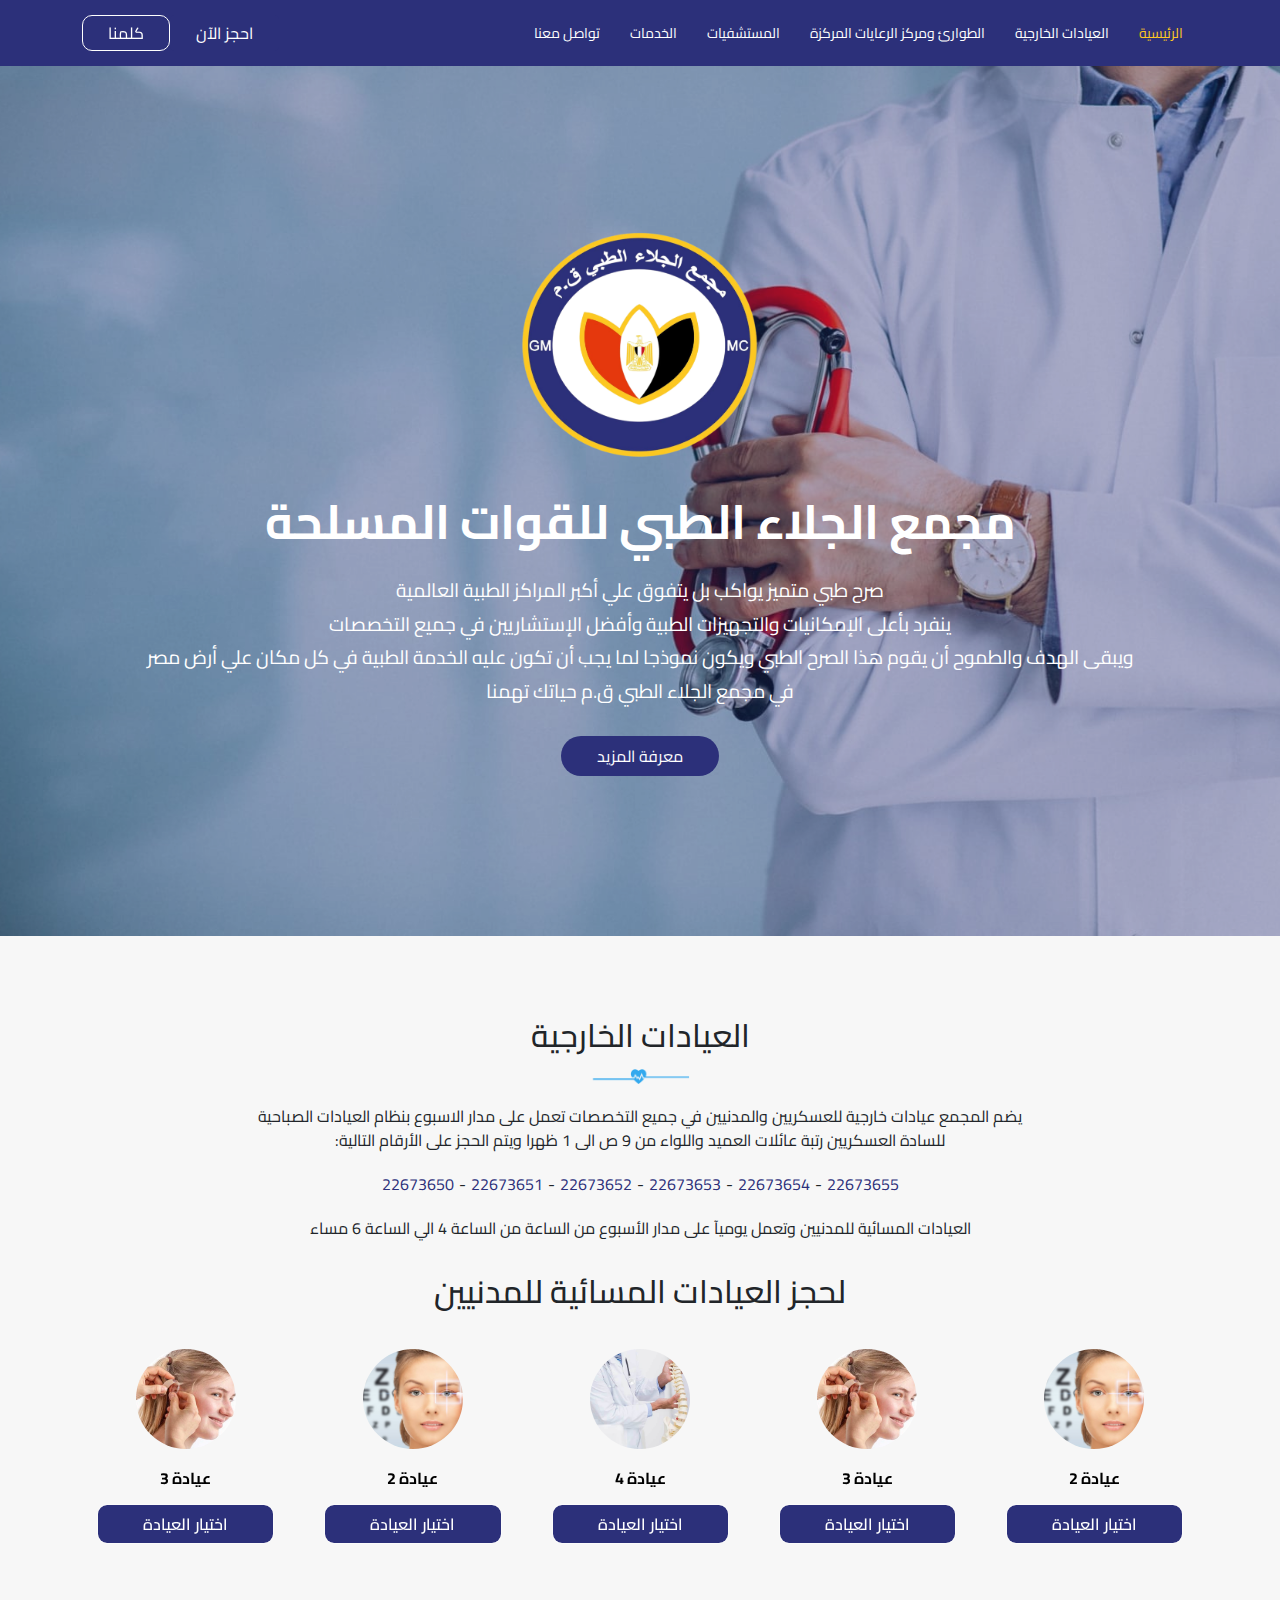
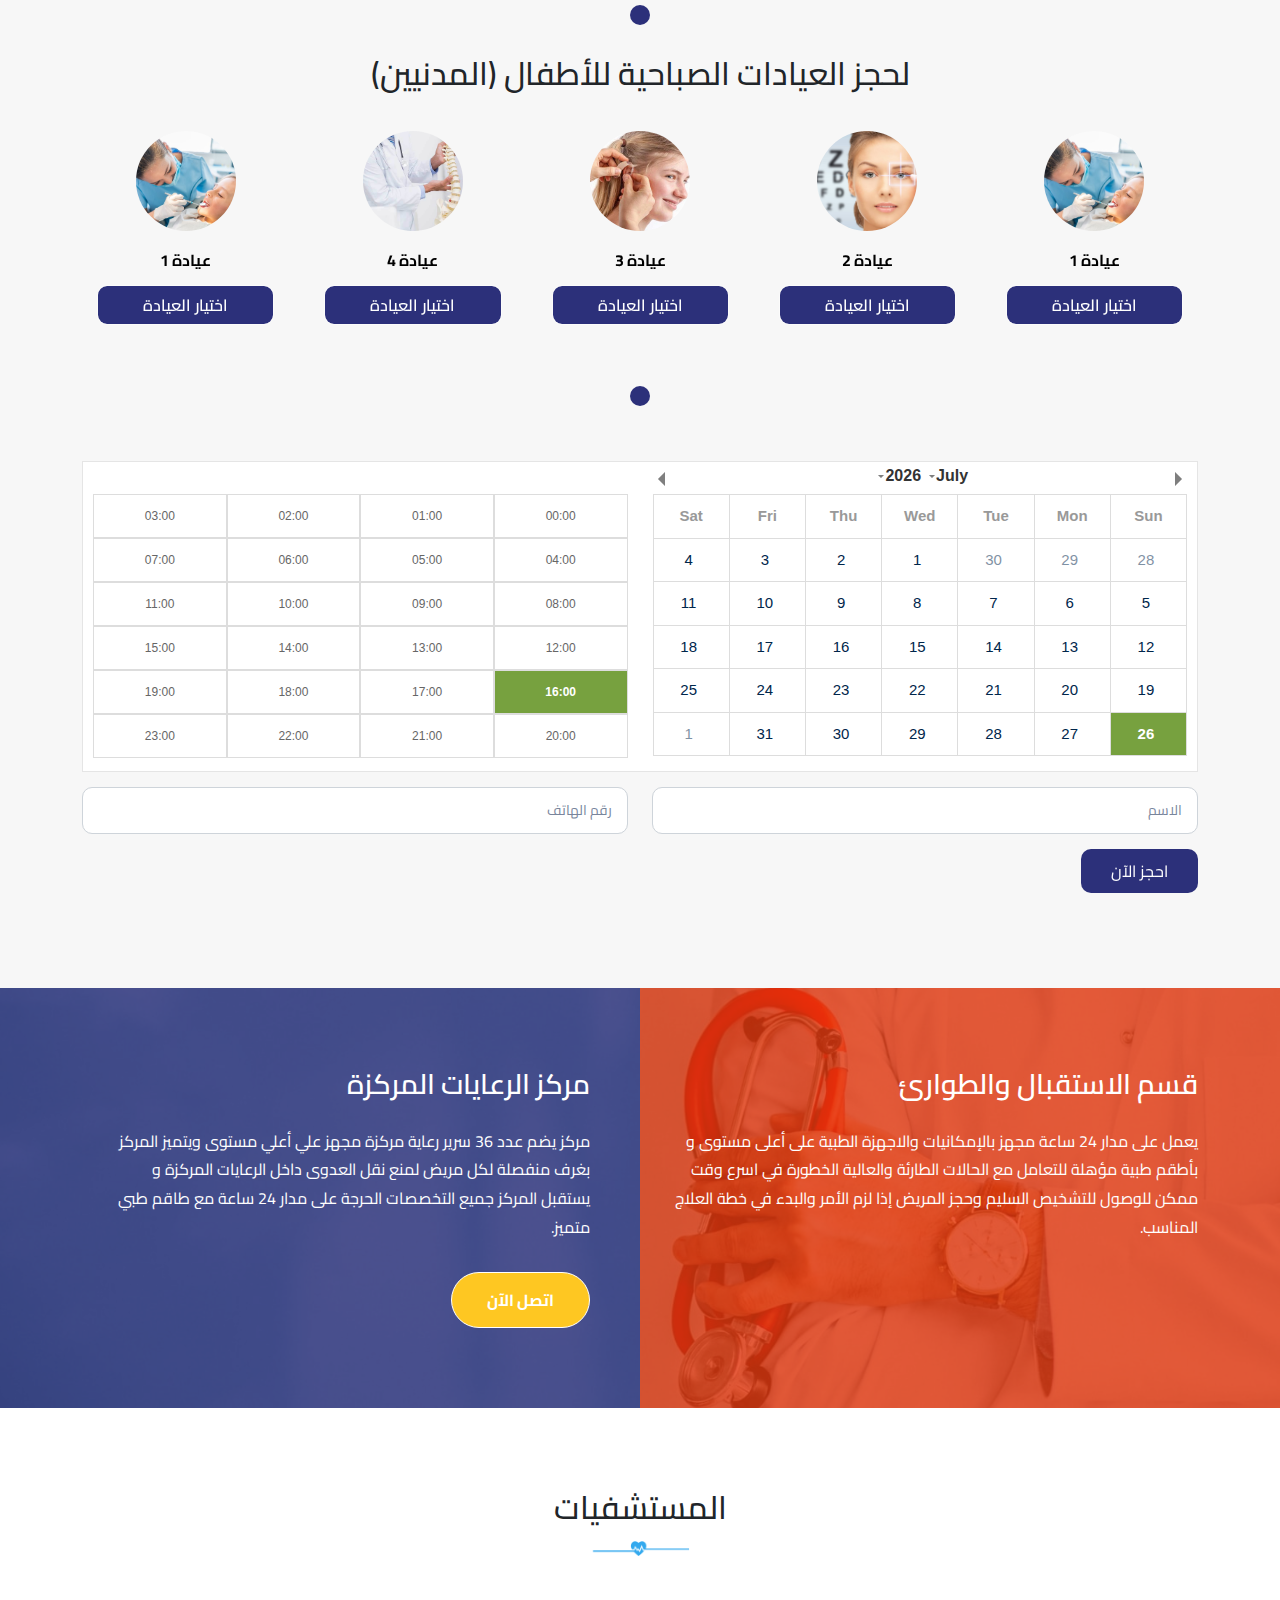
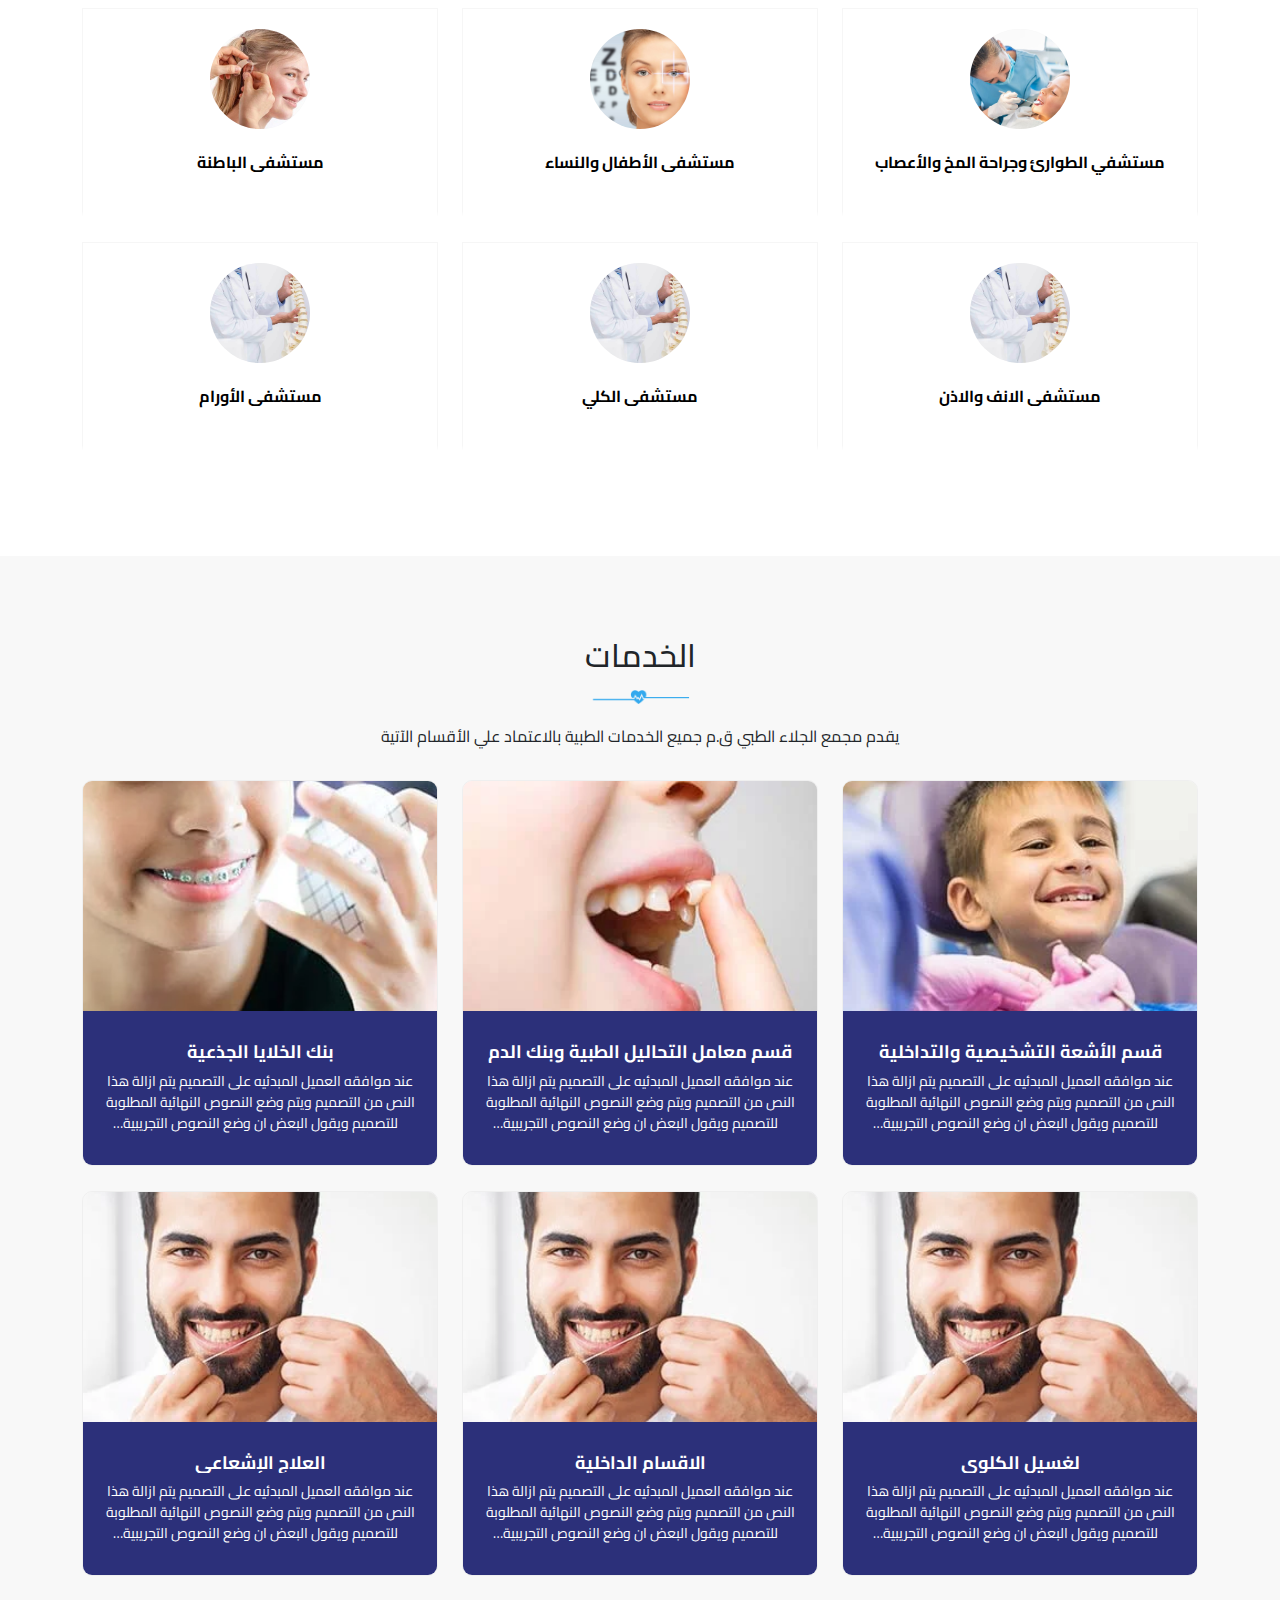
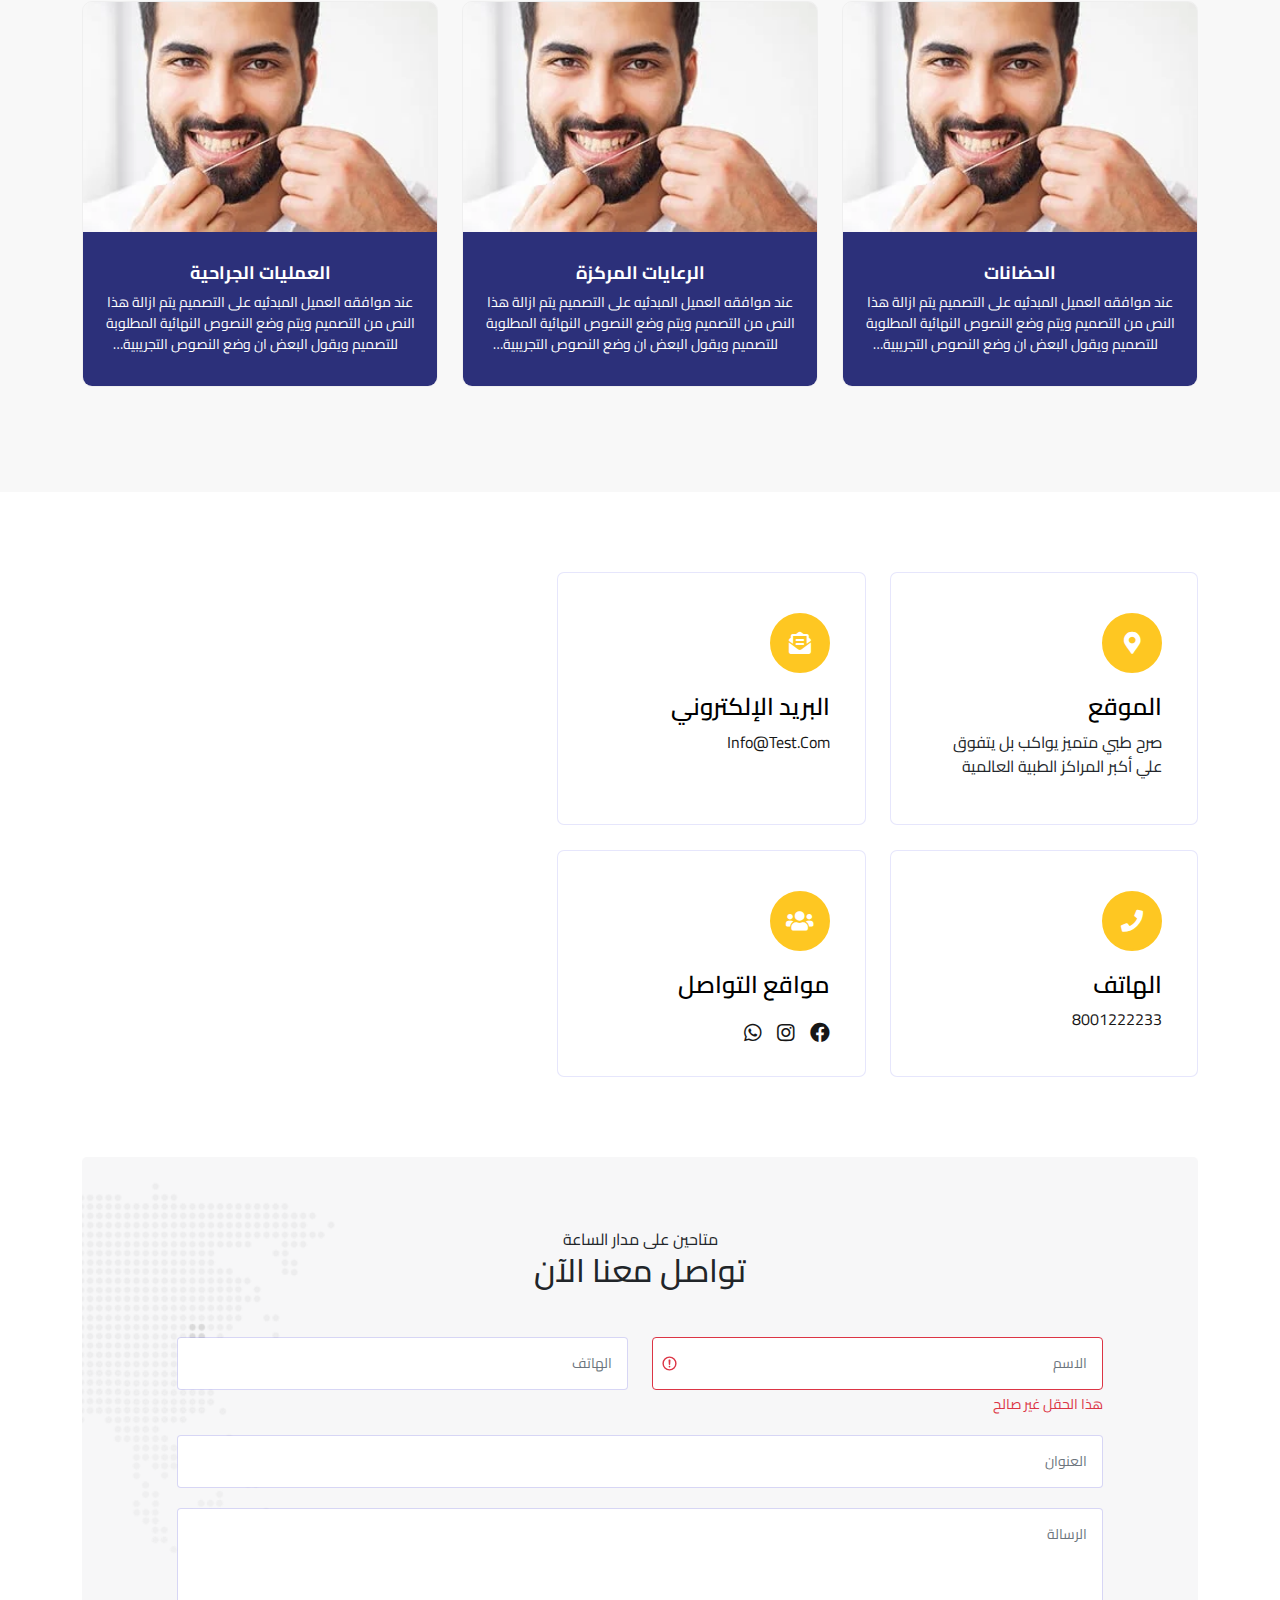
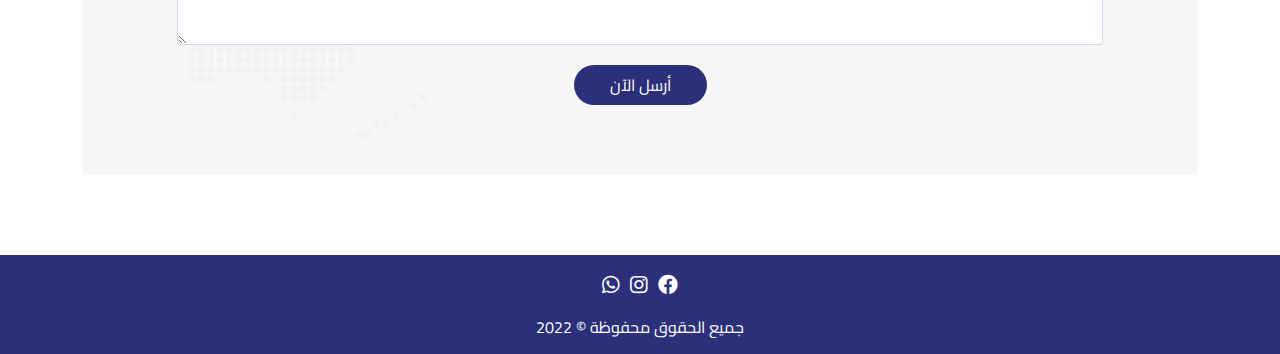
<file: index.html>
<!DOCTYPE html>
<html lang="ar" dir="rtl">
  <head>
    <meta charset="UTF-8">
    <meta http-equiv="X-UA-Compatible" content="IE=edge">
    <meta name="viewport" content="width=device-width, initial-scale=1.0">
    <title>مجمع الجلاء الطبي للقوات المسلحة</title>
    <meta name="description" content="">
    <meta name="keywords" content="">
    <meta name="author" content="">
    <meta property="og:title" content="">
    <meta property="og:type" content="">
    <meta property="og:url" content="">
    <meta property="og:image" content="">
    <meta http-equiv="Content-Type" content="text/html; charset=utf-8">
    <link rel="shortcut icon" href="images/favicon.png"><!--[if lt IE 9]>
<script src="//cdnjs.cloudflare.com/ajax/libs/html5shiv/r29/html5.min.js">
</script>
<![endif]-->
    <link rel="preconnect" href="https://fonts.googleapis.com">
    <link rel="preconnect" href="https://fonts.gstatic.com" crossorigin>
    <link href="https://fonts.googleapis.com/css2?family=Cairo:wght@400;500;600;700;800&amp;display=swap" rel="stylesheet">
    <link rel="stylesheet" href="css/plugins.css">
    <link rel="stylesheet" href="css/style.css">
  </head>
  <body>
    <div class="main-wrapper">
      <!--header part-->
      <header>
        <nav class="navbar navbar-expand-lg navbar-light">
          <div class="container">
            <button class="navbar-toggler" type="button" data-bs-toggle="collapse" data-bs-target="#navbarNavDropdown" aria-controls="navbarNavDropdown" aria-expanded="false" aria-label="Toggle navigation"><span></span></button>
            <div class="buttons">
              <div class="butt appoint"><a class="btn" href="#clinics">احجز الآن  </a></div>
              <div class="butt call">   <a class="btn hvr-sweep-to-top" type="button" href="tel:011111111">كلمنا   </a></div>
            </div>
            <div class="collapse navbar-collapse" id="navbarNavDropdown">
              <ul class="navbar-nav">
                <li class="nav-item"><a class="nav-link active" aria-current="page" href="">الرئيسية</a></li>
                <li class="nav-item"><a class="nav-link" href="#clinics">العيادات الخارجية </a></li>
                <li class="nav-item"><a class="nav-link" href="#emergency">الطوارئ ومركز الرعايات المركزة  </a></li>
                <li class="nav-item"><a class="nav-link" href="#hospitals">المستشفيات </a></li>
                <li class="nav-item"><a class="nav-link" href="#services">الخدمات</a></li>
                <li class="nav-item"><a class="nav-link" href="#contact">تواصل معنا</a></li>
              </ul>
            </div>
          </div>
        </nav>
      </header>
      <!--header part-->
      <div class="modals">
        <!--success modal-->
        <div class="modal success-modal fade" id="successModal" tabindex="-1" aria-labelledby="successModalLabel" aria-hidden="true">
          <div class="modal-dialog modal-dialog-centered">
            <div class="modal-content">
              <div class="modal-body">
                <div class="icon"><i class="fa-solid fa-check"></i></div>
                <div class="text">
                  <h5 class="modal-title" id="successModalLabel">success</h5>
                  <p>thank your for your subscription</p>
                </div>
              </div>
              <div class="modal-footer">
                <button class="btn btn-secondary" type="button" data-bs-dismiss="modal">Close</button>
              </div>
            </div>
          </div>
        </div>
        <!--success modal-->
        <!--failed modal-->
        <div class="modal failed-modal fade" id="failedModal" tabindex="-1" aria-labelledby="failedModalLabel" aria-hidden="true">
          <div class="modal-dialog modal-dialog-centered">
            <div class="modal-content">
              <div class="modal-body">
                <div class="icon"><i class="fa-solid fa-xmark"></i></div>
                <div class="text">
                  <h5 class="modal-title" id="failedModalLabel">failed</h5>
                  <p>example of error message</p>
                </div>
              </div>
              <div class="modal-footer">
                <button class="btn btn-secondary" type="button" data-bs-dismiss="modal">Close</button>
              </div>
            </div>
          </div>
        </div>
        <!--failed modal-->
      </div>
      <!--hero-->
      <section class="hero" style="background-image: url(./images/hero2.jpg)">
        <div class="container">
          <div class="content">
            <div class="logo"><img class="img-fluid" src="images/logo.png" alt="logo"></div>
            <h1>مجمع الجلاء الطبي للقوات المسلحة</h1>
            <div class="text">
              <p>صرح طبي متميز يواكب بل يتفوق علي أكبر المراكز الطبية العالمية </p>
              <p>ينفرد بأعلى الإمكانيات والتجهيزات الطبية وأفضل الإستشاريين في جميع التخصصات </p>
              <p>ويبقى الهدف والطموح أن يقوم هذا الصرح الطبي ويكون نموذجا لما يجب أن تكون عليه الخدمة الطبية في كل مكان علي أرض مصر</p>
              <p>في مجمع الجلاء الطبي ق.م حياتك تهمنا </p>
            </div>
            <div class="button"><a class="btn" href="#services">معرفة المزيد</a></div>
          </div>
        </div>
      </section>
      <!--hero-->
      <!--clinics-->
      <section class="clinics" id="clinics">
        <div class="container">
          <div class="main-title">
            <h2>العيادات الخارجية</h2><img class="img-fluid" src="images/icons/decore.png" alt="">
            <p>يضم المجمع عيادات خارجية للعسكريين والمدنيين في جميع التخصصات تعمل على مدار الاسبوع بنظام العيادات الصباحية للسادة العسكريين رتبة عائلات العميد واللواء من 9 ص الى 1 ظهرا ويتم الحجز على الأرقام التالية:</p>
            <div class="numbers"><a href="22673650">22673650</a>-<a href="22673651">22673651</a>-<a href="22673652">22673652</a>-<a href="22673653">22673653</a>-<a href="22673654">22673654</a>-<a href="22673655">22673655</a></div>
            <p>العيادات المسائية للمدنيين وتعمل يوميآ على مدار الأسبوع من الساعة من الساعة 4 الي الساعة 6 مساء </p>
          </div>
          <h2 class="text-center my-4">لحجز العيادات المسائية للمدنيين</h2>
          <div class="clinics-carousel owl-carousel owl-theme">
            <div class="clinics-box">
              <div class="icon"><img class="img-fluid" src="images/clinics/02.jpg" alt=""></div>
              <div class="text">
                <h2>عيادة 2</h2>
              </div>
              <div class="select">
                <button class="form-control" type="submit">اختيار العيادة</button>
              </div>
            </div>
            <div class="clinics-box">
              <div class="icon"><img class="img-fluid" src="images/clinics/03.jpg" alt=""></div>
              <div class="text">
                <h2>عيادة 3</h2>
              </div>
              <div class="select">
                <button class="form-control" type="submit">اختيار العيادة</button>
              </div>
            </div>
            <div class="clinics-box">
              <div class="icon"><img class="img-fluid" src="images/clinics/04.jpg" alt=""></div>
              <div class="text">
                <h2>عيادة 4</h2>
              </div>
              <div class="select">
                <button class="form-control" type="submit">اختيار العيادة</button>
              </div>
            </div>
          </div>
          <h2 class="text-center my-4">لحجز العيادات الصباحية للأطفال (المدنيين)</h2>
          <div class="clinics-carousel owl-carousel owl-theme">
            <div class="clinics-box">
              <div class="icon"><img class="img-fluid" src="images/clinics/01.jpg" alt=""></div>
              <div class="text">
                <h2>عيادة 1</h2>
              </div>
              <div class="select">
                <button class="form-control" type="submit">اختيار العيادة</button>
              </div>
            </div>
            <div class="clinics-box">
              <div class="icon"><img class="img-fluid" src="images/clinics/02.jpg" alt=""></div>
              <div class="text">
                <h2>عيادة 2</h2>
              </div>
              <div class="select">
                <button class="form-control" type="submit">اختيار العيادة</button>
              </div>
            </div>
            <div class="clinics-box">
              <div class="icon"><img class="img-fluid" src="images/clinics/03.jpg" alt=""></div>
              <div class="text">
                <h2>عيادة 3</h2>
              </div>
              <div class="select">
                <button class="form-control" type="submit">اختيار العيادة</button>
              </div>
            </div>
            <div class="clinics-box">
              <div class="icon"><img class="img-fluid" src="images/clinics/04.jpg" alt=""></div>
              <div class="text">
                <h2>عيادة 4</h2>
              </div>
              <div class="select">
                <button class="form-control" type="submit">اختيار العيادة</button>
              </div>
            </div>
          </div>
          <div class="booking">
            <form action="">
              <div class="row">
                <div class="col-md-12">
                  <div class="form-group">
                    <div id="datetimepicker"></div>
                  </div>
                </div>
                <div class="col-lg-6">
                  <div class="form-group">
                    <input class="form-control" placeholder="الاسم" type="text">
                  </div>
                </div>
                <div class="col-lg-6">           
                  <div class="form-group">
                    <input class="form-control" placeholder="رقم الهاتف" type="text">
                  </div>
                </div>
                <div class="col-lg-12">              
                  <div class="form-group">
                    <button class="btn btn-danger hvr-sweep-to-top" type="submit">احجز الآن</button>
                  </div>
                </div>
              </div>
            </form>
          </div>
        </div>
      </section>
      <!--clinics-->
      <!--emergency-->
      <section class="emergency" id="emergency" style="background-image: url(./images/hero2.jpg)">
        <div class="container">
          <div class="emergency-content">
            <div class="emergency-box">
              <h3>قسم الاستقبال والطوارئ</h3>
              <p>يعمل على مدار 24 ساعة مجهز بالإمكانيات والاجهزة الطبية على أعلى مستوى و بأطقم طبية مؤهلة للتعامل مع الحالات الطارئة والعالية الخطورة في اسرع وقت ممكن للوصول للتشخيص السليم وحجز المريض إذا لزم الأمر والبدء في خطة العلاج المناسب. </p>
            </div>
            <div class="emergency-box">
              <h3>مركز الرعايات المركزة </h3>
              <p>مركز يضم عدد 36 سرير رعاية مركزة مجهز علي أعلي مستوى ويتميز المركز بغرف منفصلة لكل مريض لمنع نقل العدوى داخل الرعايات المركزة و يستقبل المركز جميع التخصصات الحرجة على مدار 24 ساعة مع طاقم طبي متميز. </p>
              <div class="button"><a class="btn" href="tel: 0000000">اتصل الآن</a></div>
            </div>
          </div>
        </div>
      </section>
      <!--emergency-->
      <!--hospitals-->
      <section class="hospitals" id="hospitals">
        <div class="container">
          <div class="main-title">
            <h2>المستشفيات </h2><img class="img-fluid" src="images/icons/decore.png" alt="">
          </div>
          <div class="row">
            <div class="col-md-6 col-lg-4">
              <div class="hospitals-box">
                <div class="icon"><img class="img-fluid" src="images/hospitals/01.jpg" alt=""></div>
                <div class="text">
                  <h2>مستشفي الطوارئ وجراحة المخ والأعصاب </h2>
                </div>
              </div>
            </div>
            <div class="col-md-6 col-lg-4">
              <div class="hospitals-box">
                <div class="icon"><img class="img-fluid" src="images/hospitals/02.jpg" alt=""></div>
                <div class="text">
                  <h2>مستشفى الأطفال والنساء</h2>
                </div>
              </div>
            </div>
            <div class="col-md-6 col-lg-4">
              <div class="hospitals-box">
                <div class="icon"><img class="img-fluid" src="images/hospitals/03.jpg" alt=""></div>
                <div class="text">
                  <h2>مستشفى الباطنة </h2>
                </div>
              </div>
            </div>
            <div class="col-md-6 col-lg-4">
              <div class="hospitals-box">
                <div class="icon"><img class="img-fluid" src="images/hospitals/04.jpg" alt=""></div>
                <div class="text">
                  <h2>مستشفى الانف والاذن </h2>
                </div>
              </div>
            </div>
            <div class="col-md-6 col-lg-4">
              <div class="hospitals-box">
                <div class="icon"><img class="img-fluid" src="images/hospitals/04.jpg" alt=""></div>
                <div class="text">
                  <h2>مستشفى الكلي  </h2>
                </div>
              </div>
            </div>
            <div class="col-md-6 col-lg-4">
              <div class="hospitals-box">
                <div class="icon"><img class="img-fluid" src="images/hospitals/04.jpg" alt=""></div>
                <div class="text">
                  <h2>مستشفى الأورام  </h2>
                </div>
              </div>
            </div>
          </div>
        </div>
      </section>
      <!--hospitals-->
      <!--services-->
      <section class="services" id="services">
        <div class="container">
          <div class="main-title">
            <h2>الخدمات </h2><img class="img-fluid" src="images/icons/decore.png" alt="">
            <p>يقدم مجمع الجلاء الطبي ق.م جميع الخدمات الطبية بالاعتماد علي الأقسام الآتية </p>
          </div>
          <div class="row">
            <div class="col-md-6 col-lg-4 box">
              <div class="service-box">
                <div class="image"><img class="serv-img img-fluid" src="images/services/01.webp" alt=""></div>
                <div class="details">
                  <h3>قسم الأشعة التشخيصية والتداخلية</h3>
                  <p>عند موافقه العميل المبدئيه على التصميم يتم ازالة هذا النص من التصميم ويتم وضع النصوص النهائية المطلوبة للتصميم ويقول البعض ان وضع النصوص التجريبية بالتصميم قد تشغل المشاهد عن وضع الكثير من الملاحظات او الانتقادات للتصميم الاساسي.</p>
                </div>
              </div>
            </div>
            <div class="col-md-6 col-lg-4 box">
              <div class="service-box">
                <div class="image"><img class="serv-img img-fluid" src="images/services/02.webp" alt=""></div>
                <div class="details">
                  <h3>قسم معامل التحاليل الطبية وبنك الدم </h3>
                  <p>عند موافقه العميل المبدئيه على التصميم يتم ازالة هذا النص من التصميم ويتم وضع النصوص النهائية المطلوبة للتصميم ويقول البعض ان وضع النصوص التجريبية بالتصميم قد تشغل المشاهد عن وضع الكثير من الملاحظات او الانتقادات للتصميم الاساسي.</p>
                </div>
              </div>
            </div>
            <div class="col-md-6 col-lg-4 box">
              <div class="service-box">
                <div class="image"><img class="serv-img img-fluid" src="images/services/03.webp" alt=""></div>
                <div class="details">
                  <h3>بنك الخلايا الجذعية </h3>
                  <p>عند موافقه العميل المبدئيه على التصميم يتم ازالة هذا النص من التصميم ويتم وضع النصوص النهائية المطلوبة للتصميم ويقول البعض ان وضع النصوص التجريبية بالتصميم قد تشغل المشاهد عن وضع الكثير من الملاحظات او الانتقادات للتصميم الاساسي.</p>
                </div>
              </div>
            </div>
            <div class="col-md-6 col-lg-4 box">
              <div class="service-box">
                <div class="image"><img class="serv-img img-fluid" src="images/services/04.webp" alt=""></div>
                <div class="details">
                  <h3>لغسيل الكلوي </h3>
                  <p>عند موافقه العميل المبدئيه على التصميم يتم ازالة هذا النص من التصميم ويتم وضع النصوص النهائية المطلوبة للتصميم ويقول البعض ان وضع النصوص التجريبية بالتصميم قد تشغل المشاهد عن وضع الكثير من الملاحظات او الانتقادات للتصميم الاساسي.</p>
                </div>
              </div>
            </div>
            <div class="col-md-6 col-lg-4 box">
              <div class="service-box">
                <div class="image"><img class="serv-img img-fluid" src="images/services/04.webp" alt=""></div>
                <div class="details">
                  <h3>الاقسام الداخلية </h3>
                  <p>عند موافقه العميل المبدئيه على التصميم يتم ازالة هذا النص من التصميم ويتم وضع النصوص النهائية المطلوبة للتصميم ويقول البعض ان وضع النصوص التجريبية بالتصميم قد تشغل المشاهد عن وضع الكثير من الملاحظات او الانتقادات للتصميم الاساسي.</p>
                </div>
              </div>
            </div>
            <div class="col-md-6 col-lg-4 box">
              <div class="service-box">
                <div class="image"><img class="serv-img img-fluid" src="images/services/04.webp" alt=""></div>
                <div class="details">
                  <h3>العلاج الإشعاعي </h3>
                  <p>عند موافقه العميل المبدئيه على التصميم يتم ازالة هذا النص من التصميم ويتم وضع النصوص النهائية المطلوبة للتصميم ويقول البعض ان وضع النصوص التجريبية بالتصميم قد تشغل المشاهد عن وضع الكثير من الملاحظات او الانتقادات للتصميم الاساسي.</p>
                </div>
              </div>
            </div>
            <div class="col-md-6 col-lg-4 box">
              <div class="service-box">
                <div class="image"><img class="serv-img img-fluid" src="images/services/04.webp" alt=""></div>
                <div class="details">
                  <h3>الحضانات </h3>
                  <p>عند موافقه العميل المبدئيه على التصميم يتم ازالة هذا النص من التصميم ويتم وضع النصوص النهائية المطلوبة للتصميم ويقول البعض ان وضع النصوص التجريبية بالتصميم قد تشغل المشاهد عن وضع الكثير من الملاحظات او الانتقادات للتصميم الاساسي.</p>
                </div>
              </div>
            </div>
            <div class="col-md-6 col-lg-4 box">
              <div class="service-box">
                <div class="image"><img class="serv-img img-fluid" src="images/services/04.webp" alt=""></div>
                <div class="details">
                  <h3>الرعايات المركزة </h3>
                  <p>عند موافقه العميل المبدئيه على التصميم يتم ازالة هذا النص من التصميم ويتم وضع النصوص النهائية المطلوبة للتصميم ويقول البعض ان وضع النصوص التجريبية بالتصميم قد تشغل المشاهد عن وضع الكثير من الملاحظات او الانتقادات للتصميم الاساسي.</p>
                </div>
              </div>
            </div>
            <div class="col-md-6 col-lg-4 box">
              <div class="service-box">
                <div class="image"><img class="serv-img img-fluid" src="images/services/04.webp" alt=""></div>
                <div class="details">
                  <h3>العمليات الجراحية </h3>
                  <p>عند موافقه العميل المبدئيه على التصميم يتم ازالة هذا النص من التصميم ويتم وضع النصوص النهائية المطلوبة للتصميم ويقول البعض ان وضع النصوص التجريبية بالتصميم قد تشغل المشاهد عن وضع الكثير من الملاحظات او الانتقادات للتصميم الاساسي.</p>
                </div>
              </div>
            </div>
          </div>
        </div>
      </section>
      <!--services-->
      <!--contact-->
      <section class="contact-info" id="contact">
        <div class="container">
          <div class="row">
            <div class="col-md-12 col-lg-7">
              <div class="info-area">
                <div class="row">
                  <div class="col-md-6 col-lg-6 box">
                    <div class="info-box"><i class="fa-solid fa-location-dot big"></i>
                      <h3>الموقع</h3>
                      <p>صرح طبي متميز يواكب بل يتفوق علي أكبر المراكز الطبية العالمية </p>
                    </div>
                  </div>
                  <div class="col-md-6 col-lg-6 box">
                    <div class="info-box"><i class="fa-solid fa-envelope-open-text big"></i>
                      <h3>البريد الإلكتروني</h3><a href="mailto:info@test.com" data-ur1313m3t="true">info@test.com</a>
                    </div>
                  </div>
                  <div class="col-md-6 col-lg-6 box">
                    <div class="info-box"><i class="fa-solid fa-phone big"></i>
                      <h3>الهاتف</h3><a href="tel:8001222233" data-ur1313m3t="true">8001222233</a>
                    </div>
                  </div>
                  <div class="col-md-6 col-lg-6 box">
                    <div class="info-box"><i class="fa-solid fa-users big"></i>
                      <h3>مواقع التواصل</h3>
                      <div class="social"><a href=""><i class="fa-brands fa-facebook"> </i></a><a href=""><i class="fa-brands fa-instagram"> </i></a><a href=""><i class="fa-brands fa-whatsapp"> </i></a></div>
                    </div>
                  </div>
                </div>
              </div>
            </div>
            <div class="col-md-12 col-lg-5">
              <div class="map">
                <iframe src="https://www.google.com/maps/embed?pb=!1m18!1m12!1m3!1d3451.834341576348!2d31.34840755078114!3d30.098930372862394!2m3!1f0!2f0!3f0!3m2!1i1024!2i768!4f13.1!3m3!1m2!1s0x145815e3afadb8ef%3A0xbc41b97b5c939147!2z2KfZhNi52YrYp9iv2KfYqiDYp9mE2K7Yp9ix2KzZitipLdmF2LPYqti02YHZiSDYp9mE2KzZhNin2KE!5e0!3m2!1sen!2seg!4v1669066845723!5m2!1sen!2seg" width="100%" height="100%" style="border:0;" allowfullscreen loading="lazy" referrerpolicy="no-referrer-when-downgrade"></iframe>
              </div>
            </div>
          </div>
        </div>
      </section>
      <section class="contact-in-page">
        <div class="container">
          <div class="content">
            <div class="main-title"><span class="sub-title">متاحين على مدار الساعة</span>
              <h2>تواصل معنا الآن</h2>
            </div>
            <div class="row justify-content-center">
              <div class="col-lg-10">
                <div class="contact-form">
                  <form class="needs-validation">
                    <div class="row">
                      <div class="col-lg-6">
                        <div class="form-group">
                          <input class="form-control is-invalid" type="text" placeholder="الاسم">
                          <div class="invalid-feedback">هذا الحقل غير صالح</div>
                        </div>
                      </div>
                      <div class="col-lg-6">
                        <div class="form-group">
                          <input class="form-control" type="text" placeholder="الهاتف">
                        </div>
                      </div>
                      <div class="col-lg-12">
                        <div class="form-group">
                          <input class="form-control" type="number" placeholder="العنوان">
                        </div>
                      </div>
                      <div class="col-lg-12">
                        <div class="form-group">
                          <textarea class="form-control" rows="5" placeholder="الرسالة"></textarea>
                        </div>
                      </div>
                    </div>
                    <div class="contact-btn">
                      <button class="btn" type="submit">أرسل الآن</button>
                    </div>
                  </form>
                </div>
              </div>
            </div>
          </div>
        </div>
      </section>
      <div id="toTop">
        <button><img src="images/icons/up.svg" alt=""></button>
      </div>
      <footer>
        <div class="container">
          <div class="content">
            <div class="social-media"><a href=""><i class="fa-brands fa-facebook"> </i></a><a href=""><i class="fa-brands fa-instagram"> </i></a><a href=""><i class="fa-brands fa-whatsapp"> </i></a></div>
            <div class="copyrights">
              <p>جميع الحقوق محفوظة &copy; 2022 </p>
            </div>
          </div>
        </div>
      </footer>
    </div>
    <!--scripts-->
    <script src="js/plugins.js"></script>
    <script src="js/script.js"></script>
    <script>
      window.onload = () => {
      	$('.success-modal').modal('show');
      }
      // GetButton.io widget
      script(type="text/javascript").
      	(function () {
      	var options = {
      	facebook: "100070918502171", // Facebook page ID
      	call_to_action: "راسلنا", // Call to action
      	button_color: "#E74339", // Color of button
      	position: "left", // Position may be 'right' or 'left'
      	};
      	var proto = 'https:', host = "getbutton.io", url = proto + '//static.' + host;
      	var s = document.createElement('script'); s.type = 'text/javascript'; s.async = true; s.src = url + '/widget-send-button/js/init.js';
      	s.onload = function () { WhWidgetSendButton.init(host, proto, options); };
      	var x = document.getElementsByTagName('script')[0]; x.parentNode.insertBefore(s, x);
      	})();
      // GetButton.io widget
    </script>
  </body>
</html>
</file>
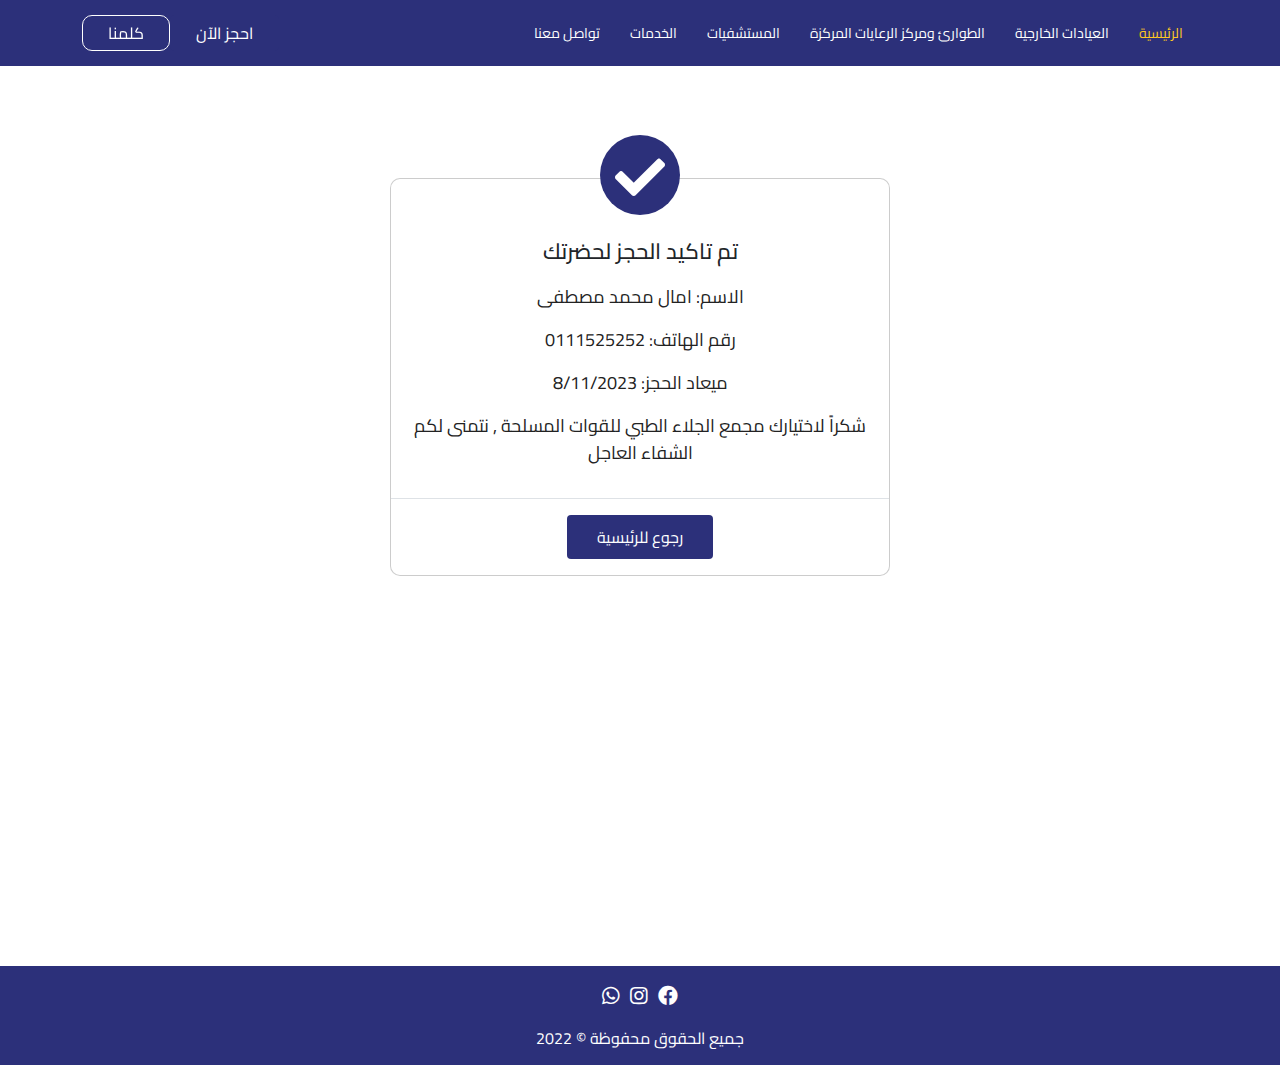
<file: confirmation.html>
<!DOCTYPE html>
<html lang="ar" dir="rtl">
  <head>
    <meta charset="UTF-8">
    <meta http-equiv="X-UA-Compatible" content="IE=edge">
    <meta name="viewport" content="width=device-width, initial-scale=1.0">
    <title>مجمع الجلاء الطبي للقوات المسلحة | confirmation</title>
    <meta name="description" content="">
    <meta name="keywords" content="">
    <meta name="author" content="">
    <meta property="og:title" content="">
    <meta property="og:type" content="">
    <meta property="og:url" content="">
    <meta property="og:image" content="">
    <meta http-equiv="Content-Type" content="text/html; charset=utf-8">
    <link rel="shortcut icon" href="images/favicon.png"><!--[if lt IE 9]>
<script src="//cdnjs.cloudflare.com/ajax/libs/html5shiv/r29/html5.min.js">
</script>
<![endif]-->
    <link rel="preconnect" href="https://fonts.googleapis.com">
    <link rel="preconnect" href="https://fonts.gstatic.com" crossorigin>
    <link href="https://fonts.googleapis.com/css2?family=Cairo:wght@400;500;600;700;800&amp;display=swap" rel="stylesheet">
    <link rel="stylesheet" href="css/plugins.css">
    <link rel="stylesheet" href="css/style.css">
  </head>
  <body>
    <div class="main-wrapper">
      <!--header part-->
      <header>
        <nav class="navbar navbar-expand-lg navbar-light">
          <div class="container">
            <button class="navbar-toggler" type="button" data-bs-toggle="collapse" data-bs-target="#navbarNavDropdown" aria-controls="navbarNavDropdown" aria-expanded="false" aria-label="Toggle navigation"><span></span></button>
            <div class="buttons">
              <div class="butt appoint"><a class="btn" href="#clinics">احجز الآن  </a></div>
              <div class="butt call">   <a class="btn hvr-sweep-to-top" type="button" href="tel:011111111">كلمنا   </a></div>
            </div>
            <div class="collapse navbar-collapse" id="navbarNavDropdown">
              <ul class="navbar-nav">
                <li class="nav-item"><a class="nav-link active" aria-current="page" href="">الرئيسية</a></li>
                <li class="nav-item"><a class="nav-link" href="#clinics">العيادات الخارجية </a></li>
                <li class="nav-item"><a class="nav-link" href="#emergency">الطوارئ ومركز الرعايات المركزة  </a></li>
                <li class="nav-item"><a class="nav-link" href="#hospitals">المستشفيات </a></li>
                <li class="nav-item"><a class="nav-link" href="#services">الخدمات</a></li>
                <li class="nav-item"><a class="nav-link" href="#contact">تواصل معنا</a></li>
              </ul>
            </div>
          </div>
        </nav>
      </header>
      <!--header part-->
      <div class="modals">
        <!--success modal-->
        <div class="modal success-modal fade" id="successModal" tabindex="-1" aria-labelledby="successModalLabel" aria-hidden="true">
          <div class="modal-dialog modal-dialog-centered">
            <div class="modal-content">
              <div class="modal-body">
                <div class="icon"><i class="fa-solid fa-check"></i></div>
                <div class="text">
                  <h5 class="modal-title" id="successModalLabel">success</h5>
                  <p>thank your for your subscription</p>
                </div>
              </div>
              <div class="modal-footer">
                <button class="btn btn-secondary" type="button" data-bs-dismiss="modal">Close</button>
              </div>
            </div>
          </div>
        </div>
        <!--success modal-->
        <!--failed modal-->
        <div class="modal failed-modal fade" id="failedModal" tabindex="-1" aria-labelledby="failedModalLabel" aria-hidden="true">
          <div class="modal-dialog modal-dialog-centered">
            <div class="modal-content">
              <div class="modal-body">
                <div class="icon"><i class="fa-solid fa-xmark"></i></div>
                <div class="text">
                  <h5 class="modal-title" id="failedModalLabel">failed</h5>
                  <p>example of error message</p>
                </div>
              </div>
              <div class="modal-footer">
                <button class="btn btn-secondary" type="button" data-bs-dismiss="modal">Close</button>
              </div>
            </div>
          </div>
        </div>
        <!--failed modal-->
      </div>
      <section class="confirmation">
        <div class="container">
          <div class="content">
            <div class="modals">
              <div class="success-modal">
                <div class="modal-dialog modal-dialog-centered">
                  <div class="modal-content">
                    <div class="modal-body">
                      <div class="icon"><i class="fa-solid fa-check"></i></div>
                      <div class="text">
                        <h5 class="modal-title" id="successModalLabel">تم تاكيد الحجز لحضرتك</h5>
                        <p>الاسم: امال محمد  مصطفى </p>
                        <p>رقم الهاتف: 0111525252</p>
                        <p>ميعاد الحجز: 8/11/2023</p>
                        <p>شكراً لاختيارك مجمع الجلاء الطبي للقوات المسلحة , نتمنى لكم الشفاء العاجل</p>
                      </div>
                    </div>
                    <div class="modal-footer">
                      <button class="btn btn-secondary" type="button" data-bs-dismiss="modal">رجوع للرئيسية</button>
                    </div>
                  </div>
                </div>
              </div>
            </div>
          </div>
        </div>
      </section>
      <div id="toTop">
        <button><img src="images/icons/up.svg" alt=""></button>
      </div>
      <footer>
        <div class="container">
          <div class="content">
            <div class="social-media"><a href=""><i class="fa-brands fa-facebook"> </i></a><a href=""><i class="fa-brands fa-instagram"> </i></a><a href=""><i class="fa-brands fa-whatsapp"> </i></a></div>
            <div class="copyrights">
              <p>جميع الحقوق محفوظة &copy; 2022 </p>
            </div>
          </div>
        </div>
      </footer>
    </div>
    <!--scripts-->
    <script src="js/plugins.js"></script>
    <script src="js/script.js"></script>
    <script>
      window.onload = () => {
      	$('.success-modal').modal('show');
      }
      // GetButton.io widget
      script(type="text/javascript").
      	(function () {
      	var options = {
      	facebook: "100070918502171", // Facebook page ID
      	call_to_action: "راسلنا", // Call to action
      	button_color: "#E74339", // Color of button
      	position: "left", // Position may be 'right' or 'left'
      	};
      	var proto = 'https:', host = "getbutton.io", url = proto + '//static.' + host;
      	var s = document.createElement('script'); s.type = 'text/javascript'; s.async = true; s.src = url + '/widget-send-button/js/init.js';
      	s.onload = function () { WhWidgetSendButton.init(host, proto, options); };
      	var x = document.getElementsByTagName('script')[0]; x.parentNode.insertBefore(s, x);
      	})();
      // GetButton.io widget
    </script>
  </body>
</html>
</file>
<file: css/style.css>
.modals .success-modal .icon,.modals .failed-modal .icon{display:-webkit-box;display:-ms-flexbox;display:flex;-webkit-box-align:center;-ms-flex-align:center;align-items:center;-webkit-box-pack:center;-ms-flex-pack:center;justify-content:center}section.emergency::after,section.emergency::before{content:"";position:absolute;left:0;top:0;width:100%;height:100%}section.single-portfolio .content .box-image img,section.single-portfolio .main-image img,section.contact-in-page .content .image img{width:100%;height:100%;-o-object-fit:cover;object-fit:cover}section.cv .content .button .btn,section.contact-in-page .content .contact-btn .btn,section.emergency .emergency-content .emergency-box .button .btn,section.hero .content .button .btn{background-color:#2c307a;color:#fff;text-transform:capitalize;border-radius:35px;padding:7px 35px;-webkit-transition:all ease .3s;-o-transition:all ease .3s;transition:all ease .3s}.hvr-sweep-to-top:before{background:#fec722}.btn:focus,.btn-close:focus{-webkit-box-shadow:none;box-shadow:none;outline:none}dl,ol,ul{padding:0;-webkit-padding-start:20px;padding-inline-start:20px}.modal-backdrop.show{opacity:.7}a{text-decoration:none}::-moz-selection{color:#fff;background:#000}::selection{color:#fff;background:#000}.main-title{margin-bottom:2rem;position:relative;text-align:center}.main-title img{max-width:100px;margin-bottom:20px}.main-title h2{font-size:2em;position:relative;margin-bottom:0;padding-bottom:15px;text-transform:uppercase}.main-title p{max-width:770px;margin:auto}#toTop{position:fixed;right:25px;bottom:15px;margin:0;z-index:99;display:none}#toTop button{background-color:rgba(0,0,0,0);width:55px;height:55px;border:none;color:#fff;border-radius:5px}.preloader{position:fixed;z-index:999;top:0;height:100%;width:100%;background-color:#2c307a;display:-webkit-box;display:-ms-flexbox;display:flex;-webkit-box-align:center;-ms-flex-align:center;align-items:center;-webkit-box-pack:center;-ms-flex-pack:center;justify-content:center}.preloader img{max-width:250px}.main-wrapper{width:100%;overflow:hidden}body{font-family:"Cairo",sans-serif}body .main-wrapper{width:100%}header{background-color:#2c307a;position:static;top:80px;width:100%;z-index:999}header .navbar-light.navbar{padding:15px 0}header .navbar-light.navbar .buttons{-webkit-box-ordinal-group:3;-ms-flex-order:2;order:2;display:-webkit-box;display:-ms-flexbox;display:flex;-webkit-box-pack:end;-ms-flex-pack:end;justify-content:flex-end;-webkit-box-align:center;-ms-flex-align:center;align-items:center}header .navbar-light.navbar .buttons .butt{margin-right:10px}header .navbar-light.navbar .buttons .butt .btn{color:#fff;padding:5px 25px}header .navbar-light.navbar .buttons .butt.appoint .btn{text-transform:uppercase;background-color:#2c307a;border-color:#2c307a}header .navbar-light.navbar .buttons .butt.appoint .btn:hover{color:#fec722}header .navbar-light.navbar .buttons .butt.appoint .hvr-sweep-to-top:before{background:#fff}header .navbar-light.navbar .buttons .butt.call .btn{text-transform:capitalize;background-color:rgba(0,0,0,0);border-color:#fff;border-radius:10px;overflow:hidden}header .navbar-light.navbar .buttons .butt.call .btn:hover{color:#fec722}header .navbar-light.navbar .buttons .butt.call .hvr-sweep-to-top:before{background:#fff}header .navbar-light.navbar .buttons .butt:last-child{margin-right:0}header .navbar-light.navbar .navbar-collapse{max-width:690px}header .navbar-light .navbar-nav{padding:0}header .navbar-light .navbar-nav .nav-link{color:#fff;text-transform:uppercase;font-size:14px;padding:7px 15px}header .navbar-light .navbar-nav .nav-link.active,header .navbar-light .navbar-nav .nav-link .show>.nav-link{color:#fec722}header .navbar-light .navbar-nav .nav-link:hover,header .navbar-light .navbar-nav .nav-link:focus{color:#fec722}header .navbar-toggler{display:-webkit-box;display:-ms-flexbox;display:flex;-webkit-box-shadow:none;box-shadow:none;border:0}header .navbar-toggler span{display:block;width:40px;height:2px;border-radius:3px;background-color:#fff;position:relative}header .navbar-toggler span:before{content:"";position:absolute;top:0px;left:0;width:30px;height:2px;border-radius:3px;background:#fff;margin-top:-7px;transition:all .3s ease;-webkit-transition:all .3s ease;-moz-transition:all .3s ease;-ms-transition:all .3s ease;-o-transition:all .3s ease}header .navbar-toggler span:after{content:"";position:absolute;top:0px;left:0;width:30px;height:2px;border-radius:3px;background:#fff;margin-top:7px;transition:all .3s ease;-webkit-transition:all .3s ease;-moz-transition:all .3s ease;-ms-transition:all .3s ease;-o-transition:all .3s ease}header .navbar-toggler:focus{outline:none;border:0;-webkit-box-shadow:none;box-shadow:none}header .navbar-toggler.close span{transform:rotate(50deg);-webkit-transform:rotate(50deg);-moz-transform:rotate(50deg);-ms-transform:rotate(50deg);-o-transform:rotate(50deg);width:25px}header .navbar-toggler.close span::before{width:25px;transform:translateY(7px) rotate(80deg);-webkit-transform:translateY(7px) rotate(80deg);-moz-transform:translateY(7px) rotate(80deg);-ms-transform:translateY(7px) rotate(80deg);-o-transform:translateY(7px) rotate(80deg)}header .navbar-toggler.close span::after{display:none}header.fixed-header{position:fixed;top:0;width:100%;z-index:999}.modals .modal-dialog{margin:2rem auto}.modals .success-modal,.modals .failed-modal{text-align:center}.modals .success-modal .modal-content,.modals .failed-modal .modal-content{border-radius:10px}.modals .success-modal .icon,.modals .failed-modal .icon{width:80px;height:80px;background-color:#2c307a;color:#fff;border-radius:50%;margin:auto;margin-top:-60px;margin-bottom:20px}.modals .success-modal .icon i,.modals .failed-modal .icon i{font-size:50px}.modals .success-modal .icon i::before,.modals .failed-modal .icon i::before{vertical-align:middle}.modals .success-modal .text .modal-title,.modals .failed-modal .text .modal-title{text-transform:uppercase;font-size:22px;margin-bottom:15px}.modals .success-modal .text p,.modals .failed-modal .text p{font-size:18px;color:#222;text-transform:capitalize}.modals .success-modal .modal-footer,.modals .failed-modal .modal-footer{-webkit-box-pack:center;-ms-flex-pack:center;justify-content:center}.modals .success-modal .modal-footer .btn,.modals .failed-modal .modal-footer .btn{background-color:#2c307a;padding:10px 30px;border:none}.modals .failed-modal .icon{background-color:red}.modals .failed-modal .icon i{font-size:30px}.modals .failed-modal .modal-footer .btn{background-color:red}section.hero{padding:10rem 0;background-size:cover;background-position:center;position:relative;z-index:1}section.hero::after{content:"";position:absolute;background-color:#2c307a;opacity:.3;left:0;top:0;width:100%;height:100%;z-index:-1}section.hero .content{text-align:center}section.hero .content .logo{margin-bottom:30px}section.hero .content .logo img{width:250px;margin:auto}section.hero .content h1{color:#fff;font-weight:700;font-size:3rem;margin-bottom:25px}section.hero .content .text{margin-bottom:30px}section.hero .content .text p{color:#fff;font-size:1.2rem;margin-bottom:5px}section.clinics{padding:80px 0;background-color:#f7f7f7}section.clinics .main-title .numbers{padding:20px 0}section.clinics .main-title .numbers a{color:#2c307a;margin:5px;font-size:700}section.clinics .main-title .numbers a:hover{color:#fec722}section.clinics .clinics-box{text-align:center;padding:15px;border-bottom:6px solid rgba(0,0,0,0);margin-bottom:25px;-webkit-transition:all ease .3s;-o-transition:all ease .3s;transition:all ease .3s}section.clinics .clinics-box .icon{background-color:#f5f5f5;margin:auto;height:100px;width:100px;border-radius:50%;display:-webkit-box;display:-ms-flexbox;display:flex;-webkit-box-pack:center;-ms-flex-pack:center;justify-content:center;-webkit-box-align:center;-ms-flex-align:center;align-items:center;margin-bottom:20px;-webkit-transition:all ease .3s;-o-transition:all ease .3s;transition:all ease .3s;overflow:hidden}section.clinics .clinics-box .icon img{width:100%;height:100%;-o-object-fit:cover;object-fit:cover;-webkit-transition:all ease .3s;-o-transition:all ease .3s;transition:all ease .3s}section.clinics .clinics-box .text h2{font-size:16px;text-transform:capitalize;margin-bottom:15px;color:#000;font-weight:700}section.clinics .clinics-box .text p{font-size:16px;color:rgba(3,72,134,.6)}section.clinics .clinics-box .select button{border:1px solid rgba(255,255,255,.5);background-color:#2c307a;padding:7px;margin:auto;color:#fff;border-radius:10px;font-weight:600;-webkit-transition:all ease .3s;-o-transition:all ease .3s;transition:all ease .3s;position:relative}section.clinics .clinics-box .select button:hover,section.clinics .clinics-box .select button:focus{-webkit-box-shadow:none;box-shadow:none;background-color:#fec722}section.clinics .clinics-box:hover{-webkit-box-shadow:0 3px 12px 0 rgba(0,0,0,.16);box-shadow:0 3px 12px 0 rgba(0,0,0,.16);border-bottom-color:#fec722}section.clinics .clinics-box:hover .icon{background-color:rgba(3,72,134,.1)}section.clinics .booking{padding-top:50px}section.clinics .booking .form-group{margin-bottom:15px}section.clinics .booking .form-group .btn{background-color:#2c307a;padding:10px 30px;display:inline-block;border-radius:10px;border:none;overflow:hidden}section.clinics .booking .form-control{-webkit-transition:all ease .3s;-o-transition:all ease .3s;transition:all ease .3s;color:#333;background-color:#fff;font-size:14px;padding:12px 15px;border-radius:10px}section.clinics .booking .form-control:hover,section.clinics .booking .form-control:focus{-webkit-box-shadow:none;box-shadow:none;outline:none;border-color:#5a5a5a}section.clinics .booking .form-control::-webkit-input-placeholder{color:#79859c}section.clinics .booking .form-control::-moz-placeholder{color:#79859c}section.clinics .booking .form-control:-ms-input-placeholder{color:#79859c}section.clinics .booking .form-control::-ms-input-placeholder{color:#79859c}section.clinics .booking .form-control::placeholder{color:#79859c}section.clinics .booking textarea{resize:none}section.clinics .owl-theme .owl-nav{margin-top:0}section.clinics .owl-theme .owl-nav .owl-prev,section.clinics .owl-theme .owl-nav .owl-next{position:absolute;top:50%;color:#2c307a;border:2px solid #2c307a;width:35px;height:35px;display:-webkit-box;display:-ms-flexbox;display:flex;-webkit-box-align:center;-ms-flex-align:center;align-items:center;-webkit-box-pack:center;-ms-flex-pack:center;justify-content:center;border-radius:50%;font-weight:700}section.clinics .owl-theme .owl-nav .owl-prev:hover,section.clinics .owl-theme .owl-nav .owl-next:hover{background-color:rgba(0,0,0,0)}section.clinics .owl-theme .owl-nav .owl-prev{left:0}section.clinics .owl-theme .owl-nav .owl-next{right:0}section.clinics .owl-theme .owl-dots{display:-webkit-box;display:-ms-flexbox;display:flex;-webkit-box-align:center;-ms-flex-align:center;align-items:center;-webkit-box-pack:center;-ms-flex-pack:center;justify-content:center;margin-top:15px}section.clinics .owl-theme .owl-dots .owl-dot span{width:14px;height:14px;opacity:.5;background-color:#2c307a}section.clinics .owl-theme .owl-dots .owl-dot.active span{width:20px;height:20px;opacity:1}section.hospitals{padding:80px 0;background-color:#fff}section.hospitals .main-title .numbers{padding:20px 0}section.hospitals .main-title .numbers a{color:#2c307a;margin:5px;font-size:700}section.hospitals .main-title .numbers a:hover{color:#fec722}section.hospitals .hospitals-box{border:1px solid #f6f6f6;text-align:center;padding:20px;border-bottom:6px solid rgba(0,0,0,0);margin-bottom:25px;-webkit-transition:all ease .3s;-o-transition:all ease .3s;transition:all ease .3s}section.hospitals .hospitals-box .icon{background-color:#f5f5f5;margin:auto;height:100px;width:100px;border-radius:50%;display:-webkit-box;display:-ms-flexbox;display:flex;-webkit-box-pack:center;-ms-flex-pack:center;justify-content:center;-webkit-box-align:center;-ms-flex-align:center;align-items:center;margin-bottom:20px;-webkit-transition:all ease .3s;-o-transition:all ease .3s;transition:all ease .3s;overflow:hidden}section.hospitals .hospitals-box .icon img{width:100%;height:100%;-o-object-fit:cover;object-fit:cover;-webkit-transition:all ease .3s;-o-transition:all ease .3s;transition:all ease .3s}section.hospitals .hospitals-box .text h2{font-size:16px;text-transform:capitalize;margin-bottom:15px;color:#000;font-weight:700;line-height:1.7}section.hospitals .hospitals-box .text p{font-size:16px;color:rgba(3,72,134,.6)}section.hospitals .hospitals-box:hover{-webkit-box-shadow:0 3px 12px 0 rgba(0,0,0,.16);box-shadow:0 3px 12px 0 rgba(0,0,0,.16);border-bottom-color:#fec722}section.hospitals .hospitals-box:hover .icon{background-color:rgba(3,72,134,.1)}section.emergency{background-position:center;background-size:cover;position:relative;z-index:1}section.emergency:hover::before{opacity:1}section.emergency:hover::after{opacity:1}section.emergency::before{width:50%;background-color:#2c307a;opacity:.8;z-index:-1;-webkit-transition:all ease .3s;-o-transition:all ease .3s;transition:all ease .3s}section.emergency::after{width:50%;right:0;left:auto;background-color:#e5380d;opacity:.8;z-index:-1;-webkit-transition:all ease .3s;-o-transition:all ease .3s;transition:all ease .3s}section.emergency .emergency-content{display:grid;grid-template-columns:repeat(2, 50%);padding:80px 0}section.emergency .emergency-content .emergency-box p{margin-bottom:0}section.emergency .emergency-content .emergency-box:first-child{-webkit-padding-end:30px;padding-inline-end:30px}section.emergency .emergency-content .emergency-box:last-child{-webkit-padding-end:30px;padding-inline-end:30px;-webkit-padding-start:50px;padding-inline-start:50px}section.emergency .emergency-content .emergency-box h3{color:#fff;font-weight:600;margin-bottom:25px}section.emergency .emergency-content .emergency-box p{color:#fff;line-height:1.8}section.emergency .emergency-content .emergency-box .button{padding-top:30px}section.emergency .emergency-content .emergency-box .button .btn{background-color:#fec722;padding:15px 35px;font-weight:700;border-color:#fff}section.services{background-color:#f8f8f8;padding:80px 0}section.services .title p{max-width:545px}section.services .title .more{text-align:right}section.services .title .more .btn{color:#2c307a;border-color:#2c307a;border-radius:10px;font-size:16px}section.services .service-box{border-radius:10px;overflow:hidden;border:1px solid rgba(206,206,206,.2);text-align:center;margin-bottom:25px}section.services .service-box .image{display:-webkit-box;display:-ms-flexbox;display:flex;-webkit-box-align:center;-ms-flex-align:center;align-items:center;height:230px;overflow:hidden}section.services .service-box .image img.serv-img{width:100%;min-height:100%;-o-object-fit:cover;object-fit:cover;max-height:100%;-webkit-transition:all ease .3s;-o-transition:all ease .3s;transition:all ease .3s}section.services .service-box .details{background-color:#2c307a;padding:15px;padding-top:30px;position:relative}section.services .service-box .details h3{color:#fff;text-transform:uppercase;font-size:18px;font-weight:700;overflow:hidden}section.services .service-box .details p{color:#fff;font-size:14px;overflow:hidden;-o-text-overflow:ellipsis;text-overflow:ellipsis;display:-webkit-box;-webkit-line-clamp:3;-webkit-box-orient:vertical}section.services .service-box .details .clickable{text-align:center}section.services .service-box .details .clickable .btn{border-radius:10px;background-color:rgba(0,0,0,0);border-color:#fff;color:#fff;text-transform:capitalize;font-size:16px;padding:7px 30px;overflow:hidden}section.services .service-box .details .icon{position:absolute;left:15px;top:-35px;height:70px;width:70px;text-align:center;background-color:#fff;line-height:70px;-webkit-box-shadow:0 1px 6px 0 rgba(0,0,0,.16);box-shadow:0 1px 6px 0 rgba(0,0,0,.16)}section.services .service-box .details .icon img{width:40px}section.contact-info{background-color:#fff;padding:80px 0 0}section.contact-info .info-area{z-index:9;position:relative}section.contact-info .info-area .box{margin-bottom:25px}section.contact-info .info-area .box:nth-child(3),section.contact-info .info-area .box:nth-child(4){margin-bottom:0}section.contact-info .info-area .info-box{position:relative;z-index:1;background-color:#fff;border:1px solid rgba(89,86,232,.149);border-radius:7px;padding:40px 35px 30px;-webkit-transition:all .3s;-o-transition:all .3s;transition:all .3s;height:100%}section.contact-info .info-area .info-box:hover{background-color:#fec722;border-color:rgba(249,153,51,.1)}section.contact-info .info-area .info-box:hover i.big{border-color:#fff;background-color:#2c307a}section.contact-info .info-area .info-box:hover h3{color:#fff}section.contact-info .info-area .info-box:hover span{color:#fff}section.contact-info .info-area .info-box:hover a,section.contact-info .info-area .info-box:hover p{color:#fff}section.contact-info .info-area .info-box h3{font-size:24px;color:#000;font-weight:600;text-transform:capitalize}section.contact-info .info-area .info-box i.big{font-size:22px;text-align:center;color:#fff;margin-bottom:20px;background-color:#fec722;width:60px;height:60px;border-radius:50%;display:-webkit-box;display:-ms-flexbox;display:flex;-webkit-box-align:center;-ms-flex-align:center;align-items:center;-webkit-box-pack:center;-ms-flex-pack:center;justify-content:center;-webkit-transition:all ease .8s;-o-transition:all ease .8s;transition:all ease .8s;border:2px solid #fec722}section.contact-info .info-area .info-box span{display:block;color:#171717;font-size:16px}section.contact-info .info-area .info-box a{color:#171717;text-transform:capitalize;display:block;font-size:16px}section.contact-info .info-area .info-box .social{display:-webkit-box;display:-ms-flexbox;display:flex;padding-top:15px}section.contact-info .info-area .info-box .social a{-webkit-margin-end:15px;margin-inline-end:15px}section.contact-info .info-area .info-box .social i{font-size:20px}section.contact-info .map{line-height:0;height:100%;overflow:hidden;border-radius:5px}section.contact-in-page{padding:80px 0}section.contact-in-page .main-title{text-align:center}section.contact-in-page .content{background-color:#f7f7f8;background-image:url(../images/bgs/contact_bg.png);background-size:cover;padding:70px 0;border-radius:5px}section.contact-in-page .content .image{height:100%}section.contact-in-page .content .contact-form .form-group{margin-bottom:20px}section.contact-in-page .content .contact-form .form-group label{display:block;margin-bottom:15px;font-weight:600;text-transform:capitalize;font-size:14px}section.contact-in-page .content .contact-form .form-group .form-control,section.contact-in-page .content .contact-form .form-group .form-select{display:block;width:100%;padding:15px;color:#222;font-size:14px;font-weight:400;background-color:#fff;border:1px solid rgba(88,86,233,.2)}section.contact-in-page .content .contact-form .form-group .form-control:focus,section.contact-in-page .content .contact-form .form-group .form-select:focus{border-color:#2c307a;-webkit-box-shadow:none;box-shadow:none}section.contact-in-page .content .contact-form .form-group .form-control.is-invalid,section.contact-in-page .content .contact-form .form-group .form-select.is-invalid{border-color:#dc3545}section.contact-in-page .content .contact-form .form-group textarea{height:auto !important}section.contact-in-page .content .contact-btn{text-align:center}section.contact-in-page .content .successfully{font-size:16px;margin-bottom:25px;color:#fec722}html[dir=rtl] .form-control.is-invalid,html[dir=rtl] .was-validated .form-control:invalid{background-position:left calc(.375em + .1875rem) center}.confirmation{padding:80px 0;min-height:100vh}footer{background-color:#2c307a;padding:15px 0}footer .content{text-align:center}footer .content .footer-links{margin-bottom:25px}footer .content .footer-links a{color:#2c307a;text-transform:capitalize;margin:0 5px}footer .content .social-media{margin-bottom:15px}footer .content .social-media a{color:#fff;font-size:20px;margin:0 5px;-webkit-transition:all ease .3s;-o-transition:all ease .3s;transition:all ease .3s}footer .content .social-media a:hover{color:#fec722}footer .content .copyrights{text-align:center}footer .content .copyrights p{margin-bottom:0;color:#fff}section.branding-portfolio,section.web-portfolio,section.social-media-portfolio{padding:80px 0;background-color:#fff}section.branding-portfolio .main-title,section.web-portfolio .main-title,section.social-media-portfolio .main-title{text-align:center;margin-bottom:5rem}section.branding-portfolio .main-title h2,section.web-portfolio .main-title h2,section.social-media-portfolio .main-title h2{font-weight:700;color:#2c307a;text-transform:capitalize}section.branding-portfolio .main-title p,section.web-portfolio .main-title p,section.social-media-portfolio .main-title p{max-width:650px;margin:auto;font-size:18px;color:#000}section.branding-portfolio .content,section.web-portfolio .content,section.social-media-portfolio .content{display:grid;grid-template-columns:repeat(3, calc(33.3333333333% - 30px));gap:45px}section.branding-portfolio .content .box .box-image,section.web-portfolio .content .box .box-image,section.social-media-portfolio .content .box .box-image{margin-bottom:15px}section.branding-portfolio .content .box .box-image img,section.web-portfolio .content .box .box-image img,section.social-media-portfolio .content .box .box-image img{width:100%;border-radius:15px}section.branding-portfolio .content .box .box-title h3,section.web-portfolio .content .box .box-title h3,section.social-media-portfolio .content .box .box-title h3{color:#000;text-transform:uppercase;font-size:18px;font-weight:600}section.branding-portfolio .content .box .box-description p,section.web-portfolio .content .box .box-description p,section.social-media-portfolio .content .box .box-description p{color:#000;font-size:14px}section.social-media-portfolio{background-color:#000}section.social-media-portfolio .main-title{text-align:center;margin-bottom:5rem}section.social-media-portfolio .main-title p{color:#fff}section.social-media-portfolio .content .box .box-title h3{color:#fff;text-transform:uppercase;font-size:18px;font-weight:600}section.social-media-portfolio .content .box .box-description p{color:#fff;opacity:.5;font-size:14px}section.single-portfolio{padding:80px 0}section.single-portfolio .main-image{margin-bottom:40px;height:100%;display:block}section.single-portfolio .main-image img{-o-object-position:top;object-position:top;border-radius:5px}section.single-portfolio .main-title{margin-bottom:5rem}section.single-portfolio .main-title h2{font-weight:700;color:#2c307a;text-transform:capitalize}section.single-portfolio .main-title p{font-size:14px;color:#fff}section.single-portfolio .content .box{margin-bottom:25px}section.single-portfolio .content .box-image{height:100%;display:block}section.single-portfolio .content .box-image img{-o-object-position:center;object-position:center;border-radius:5px;max-height:800px}section.about .content .icon{text-align:end}section.about .content .icon img{width:500px}section.about .content .text{display:-webkit-box;display:-ms-flexbox;display:flex;-webkit-box-orient:vertical;-webkit-box-direction:normal;-ms-flex-direction:column;flex-direction:column;-webkit-box-pack:center;-ms-flex-pack:center;justify-content:center;color:#fff;height:100%}section.about .content .text h1{font-size:26px;font-weight:600;text-transform:capitalize;opacity:.5}section.about .content .text p{font-size:14px}section.cv{padding:80px 0}section.cv .content{text-align:center}section.cv .content .main-title h2{color:#fff;opacity:.4;font-size:1.5rem;font-weight:600}section.cv .content .icon{margin-bottom:30px}section.cv .content .icon img{width:70px}section.cv .content .button .btn{text-transform:uppercase}section.cv .content .button img{width:30px;-webkit-margin-start:5px;margin-inline-start:5px}section.reason-behind{padding-bottom:100px}section.reason-behind .content .main-title h2{color:#fff;opacity:.4;font-size:1.5rem;font-weight:600}section.reason-behind .content .image{margin-bottom:30px;text-align:center;margin-bottom:100px}section.reason-behind .content .image img{width:400px}section.reason-behind .content .text{text-align:center}section.reason-behind .content .text p{color:#fff;font-size:14px}section.links{padding:80px 0;background-color:#fff}section.links .content{text-align:center}section.links .content .main-title h2{color:#2c307a;font-weight:800}section.links .content .main-title img{width:30px;-webkit-margin-start:10px;margin-inline-start:10px}section.links .content .text{margin-bottom:40px}section.links .content .social-media{margin-bottom:25px}section.links .content .social-media a{color:#2c307a;font-size:40px;margin:0 10px}section.contacts{padding:80px 0}section.contacts .content{text-align:center}section.contacts .content .main-title{margin-bottom:4rem}section.contacts .content .main-title h2{color:#fff;font-weight:800;opacity:.5}section.contacts .content .main-title p{color:#fff}section.contacts .content .info{display:-webkit-box;display:-ms-flexbox;display:flex;-webkit-box-pack:justify;-ms-flex-pack:justify;justify-content:space-between}section.contacts .content .info .box a{color:#2c307a;margin:0 10px;font-weight:600}section.contacts .content .info .box a i{color:#fff;-webkit-margin-end:5px;margin-inline-end:5px}@media screen and (max-width: 991px){header .navbar-light.navbar .buttons{-webkit-box-ordinal-group:unset;-ms-flex-order:unset;order:unset;margin-right:10px}header .navbar-light.navbar .navbar-nav{padding-top:25px}section.emergency::before{width:100%;bottom:0;top:auto;height:50%}section.emergency::after{width:100%;top:0;height:50%}section.emergency .emergency-content{display:block;padding:0}section.emergency .emergency-content .emergency-box .button{padding-bottom:30px}section.emergency .emergency-content .emergency-box:first-child{padding:50px 0}section.emergency .emergency-content .emergency-box:last-child{padding:50px 0}section.contact-info .info-area .box:nth-child(3),section.contact-info .info-area .box:nth-child(4){margin-bottom:25px}section.contact-info .map{height:300px}section.contact-in-page .content{padding:50px 25px}}@media screen and (max-width: 767px){.xdsoft_datetimepicker.xdsoft_inline{display:block;position:static;-webkit-box-shadow:none;box-shadow:none}.xdsoft_datetimepicker .xdsoft_datepicker.active+.xdsoft_timepicker{-webkit-margin-start:0;margin-inline-start:0}}
/*# sourceMappingURL=style.css.map */
</file>
